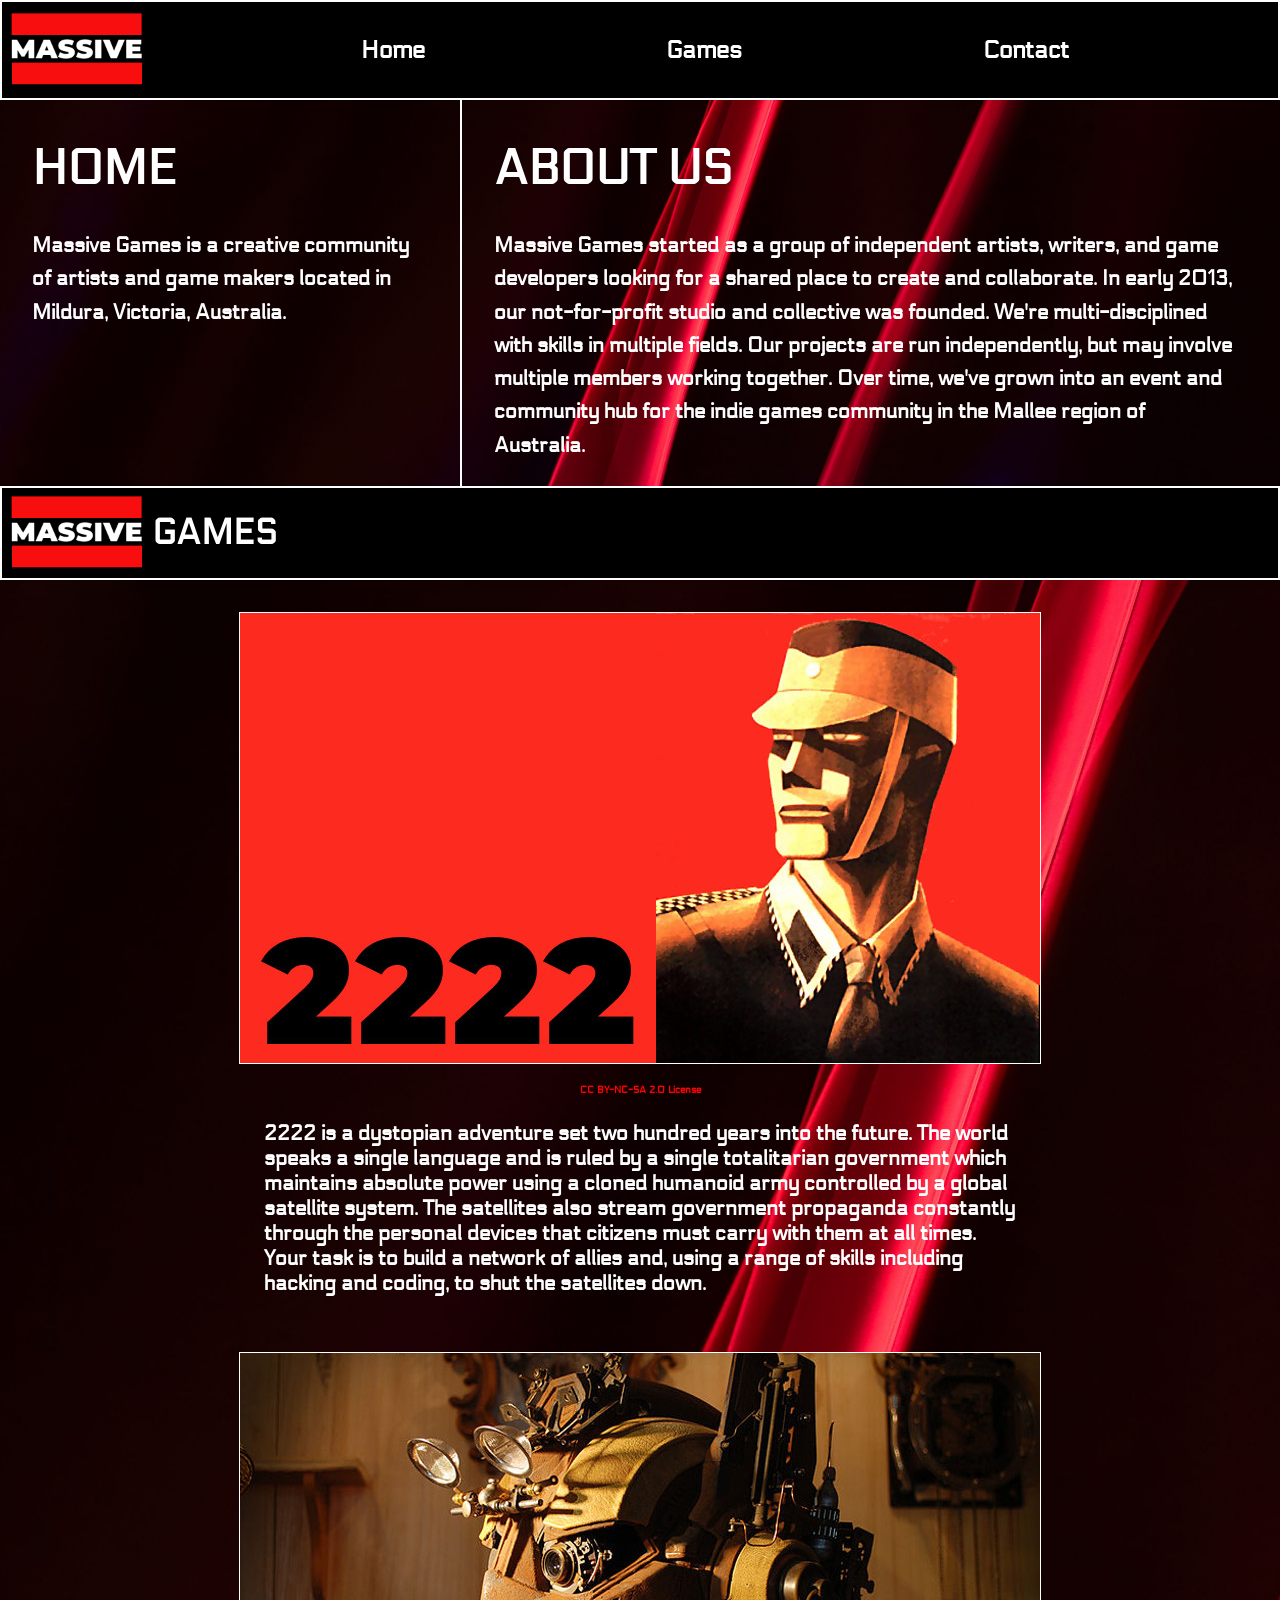
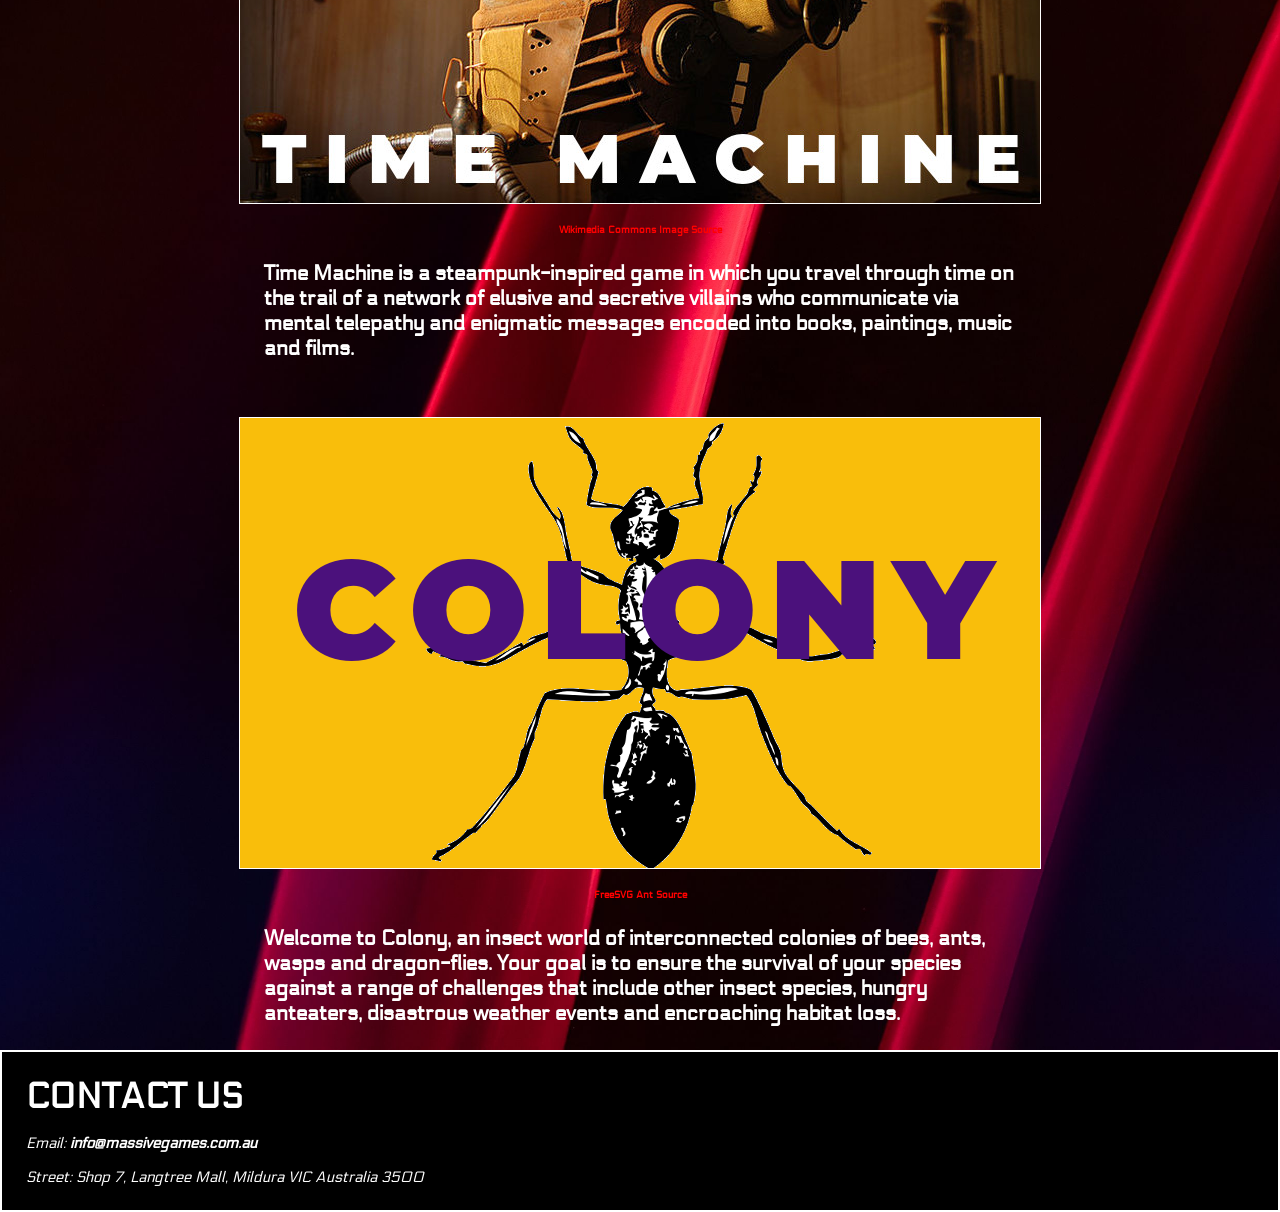
<file: index.html>
<!DOCTYPE html>
<html lang="en">

<head>
    <meta charset="UTF-8">
    <meta name="viewport" content="width=device-width, initial-scale=1.0">
    <title>Massive Games</title>
    <link rel="stylesheet" href="/stylesheet/stylesheet.css">
</head>

<body>

    <header class="main-menu">
        <img src="images/games-logo.png" alt="Games Logo Icon">
        <nav>
            <a class="nav-link" href="#home-heading">Home</a>
            <a class="nav-link" href="#games-heading">Games</a>
            <a class="nav-link" href="#contact-us">Contact</a>
        </nav>
    </header>

    <section class="home-page">
        <div class="home-section">
            <h1 id="home-heading">HOME</h1>
            <p id="home-description">Massive Games is a creative community of artists and game makers located in Mildura, Victoria, Australia.</p>
        </div>
        
        <div class="about-section">
            <h2 id="about-heading">ABOUT US</h2>
            <p id="about-text">Massive Games started as a group of independent artists, writers, and game developers looking for a shared place to create and collaborate. In early 2013, our not-for-profit studio and collective was founded. We're multi-disciplined with skills in multiple fields. Our projects are run independently, but may involve multiple members working together. Over time, we've grown into an event and community hub for the indie games community in the Mallee region of Australia.</p>
        </div>
    </section>

 

    <section class="game-section">

        <div id="games-heading">
            <img src="images/games-logo.png" alt="Games Logo Icon">
            <h3> GAMES</h3>
        </div>
       
        <div id="game1" class="game-card">
            <figure>
                <img src="images/game1.jpg" class="games-img" alt="Screen display from 2222 game">
                <figcaption>
                    <a class="attribution" href="https://creativecommons.org/licenses/by-nc-sa/2.0/" target="_blank" rel="noopener">CC BY-NC-SA 2.0 License</a>
                </figcaption>
            </figure>
            <p class="game-description">2222 is a dystopian adventure set two hundred years into the future. The world speaks a single language and is ruled by a single totalitarian government which maintains absolute power using a cloned humanoid army controlled by a global satellite system. The satellites also stream government propaganda constantly through the personal devices that citizens must carry with them at all times. Your task is to build a network of allies and, using a range of skills including hacking and coding, to shut the satellites down.</p>
        </div>

        <div id="game2" class="game-card">
            <figure>
                <img src="images/game2.jpg" class="games-img" alt="Steampunk helmet illustration from Time Machine">
                <figcaption>
                    <a class="attribution" href="https://commons.wikimedia.org/wiki/File:Steampunk_transformer_helmet.jpg" target="_blank" rel="noopener">Wikimedia Commons Image Source</a>
                </figcaption>
            </figure>
            <p class="game-description">Time Machine is a steampunk-inspired game in which you travel through time on the trail of a network of elusive and secretive villains who communicate via mental telepathy and enigmatic messages encoded into books, paintings, music and films.</p>
        </div>

      
        <div id="game3" class="game-card">
            <figure>
                <img src="images/game3.png" class="games-img" alt="Ant graphic vector art from Colony">
                <figcaption>
                    <a class="attribution" href="https://freesvg.org/johnny-automatic-ant" target="_blank" rel="noopener">FreeSVG Ant Source</a>
                </figcaption>
            </figure>
            <p class="game-description">Welcome to Colony, an insect world of interconnected colonies of bees, ants, wasps and dragon-flies. Your goal is to ensure the survival of your species against a range of challenges that include other insect species, hungry anteaters, disastrous weather events and encroaching habitat loss.</p>
        </div>
    </section>

    <footer id="contact-us" class="contact-us">
        <div id="contact-title">
            <h4>CONTACT US</h4>
        </div>
        <address id="contact-info">
            <p>Email: <a href="mailto:info@massivegames.com.au">info@massivegames.com.au</a></p>
            <p>Street: Shop 7, Langtree Mall, Mildura VIC Australia 3500</p>
        </address>
    </footer>

</body>
</html>
</file>
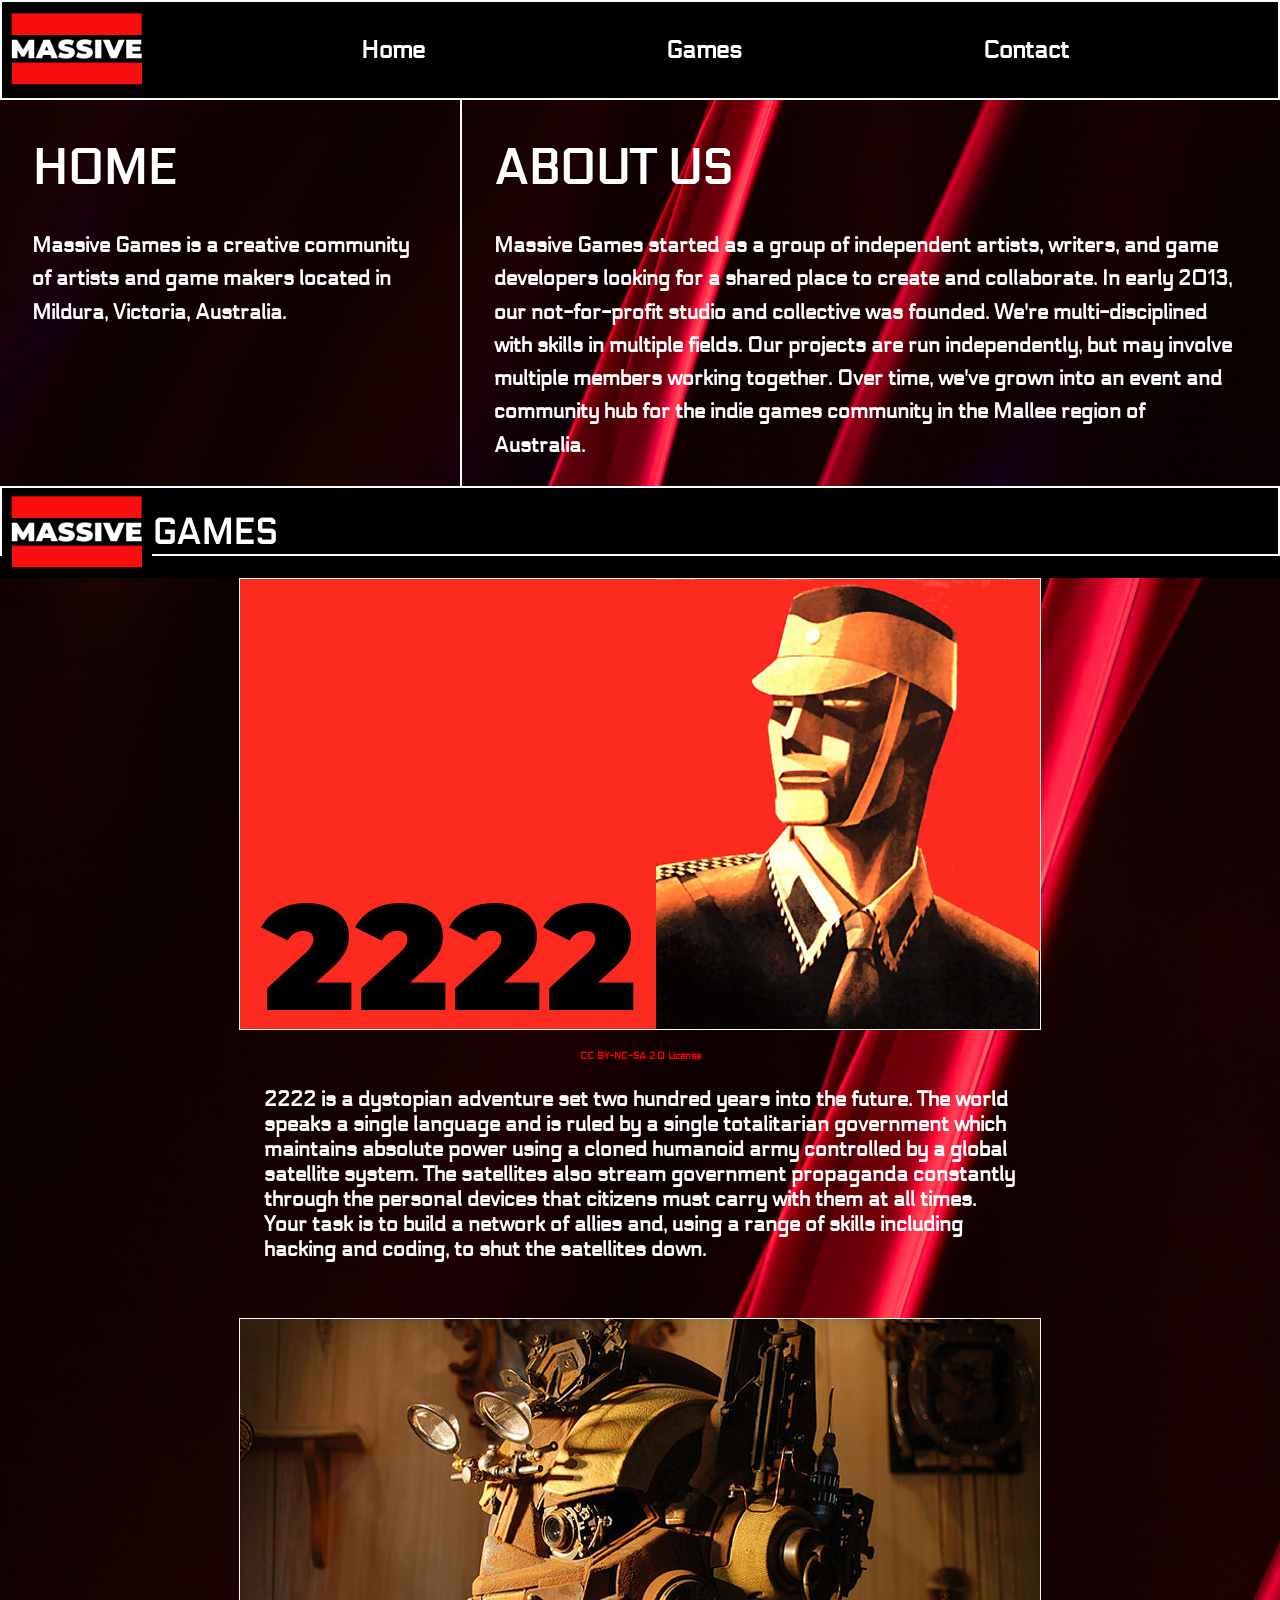
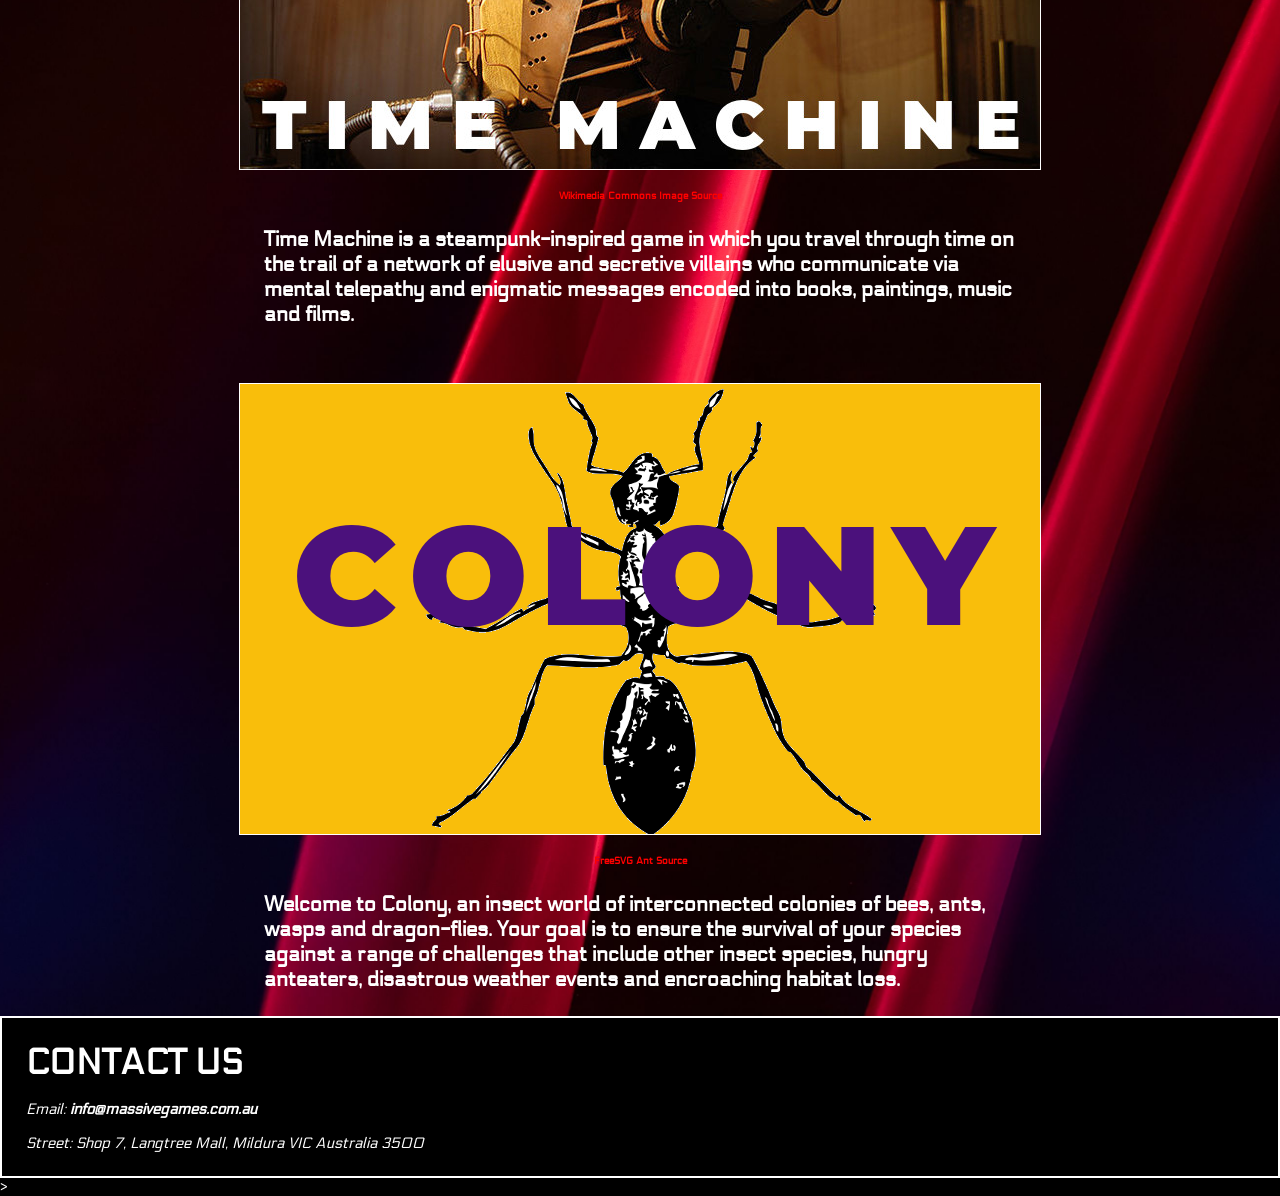
<file: assessment website/index.html>
<!DOCTYPE html>
<html lang="en">

<head>
    <meta charset="UTF-8">
    <meta name="viewport" content="width=device-width, initial-scale=1.0">
    <title>Massive Games</title>
    <link rel="stylesheet" href="/stylesheet/stylesheet.css">
</head>

<body>
    <div id="background">
        <header class="main-menu">
            <img src="images/games-logo.png" alt="Games Logo Icon">
            <nav>
                <a class="nav-link" href="#home-heading">Home</a>
                <a class="nav-link" href="#games-heading">Games</a>
                <a class="nav-link" href="#contact-us">Contact</a>
            </nav>
        </header>
            <section class="home-page">
                <div class="home-section">
                    <h1 id="home-heading">HOME</h1>
                    <p id="home-description">Massive Games is a creative community of artists and game makers located in Mildura, Victoria, Australia.</p>
                </div>
                
                <div class="about-section">
                    <h2 id="about-heading">ABOUT US</h2>
                    <p id="about-text">Massive Games started as a group of independent artists, writers, and game developers looking for a shared place to create and collaborate. In early 2013, our not-for-profit studio and collective was founded. We're multi-disciplined with skills in multiple fields. Our projects are run independently, but may involve multiple members working together. Over time, we've grown into an event and community hub for the indie games community in the Mallee region of Australia.</p>
                </div>
            </section>
    </div> 

    <div id="games-heading">
        <img src="images/games-logo.png" alt="Games Logo Icon">
        <h3>GAMES</h3>
    </div>

    <section class="game-section">
       
        <article id="game1" class="game-card">
            <figure>
                <img src="images/game1.jpg" class="games-img" alt="Screen display from 2222 game">
                <figcaption>
                    <a class="attribution" href="https://creativecommons.org/licenses/by-nc-sa/2.0/" target="_blank" rel="noopener">CC BY-NC-SA 2.0 License</a>
                </figcaption>
            </figure>
            <p class="game-description">2222 is a dystopian adventure set two hundred years into the future. The world speaks a single language and is ruled by a single totalitarian government which maintains absolute power using a cloned humanoid army controlled by a global satellite system. The satellites also stream government propaganda constantly through the personal devices that citizens must carry with them at all times. Your task is to build a network of allies and, using a range of skills including hacking and coding, to shut the satellites down.</p>
        </article>

        <article id="game2" class="game-card">
            <figure>
                <img src="images/game2.jpg" class="games-img" alt="Steampunk helmet illustration from Time Machine">
                <figcaption>
                    <a class="attribution" href="https://commons.wikimedia.org/wiki/File:Steampunk_transformer_helmet.jpg" target="_blank" rel="noopener">Wikimedia Commons Image Source</a>
                </figcaption>
            </figure>
            <p class="game-description">Time Machine is a steampunk-inspired game in which you travel through time on the trail of a network of elusive and secretive villains who communicate via mental telepathy and enigmatic messages encoded into books, paintings, music and films.</p>
        </article>

      
        <article id="game3" class="game-card">
            <figure>
                <img src="images/game3.png" class="games-img" alt="Ant graphic vector art from Colony">
                <figcaption>
                    <a class="attribution" href="https://freesvg.org/johnny-automatic-ant" target="_blank" rel="noopener">FreeSVG Ant Source</a>
                </figcaption>
            </figure>
            <p class="game-description">Welcome to Colony, an insect world of interconnected colonies of bees, ants, wasps and dragon-flies. Your goal is to ensure the survival of your species against a range of challenges that include other insect species, hungry anteaters, disastrous weather events and encroaching habitat loss.</p>
        </article>
    </section>

    <footer id="contact-us" class="contact-us">
        <div id="contact-title">
            <h4>CONTACT US</h4>
        </div>
        <address id="contact-info">
            <p>Email: <a href="mailto:info@massivegames.com.au">info@massivegames.com.au</a></p>
            <p>Street: Shop 7, Langtree Mall, Mildura VIC Australia 3500</p>
        </address>
    </footer>

</body>
</html>
>
</file>
<file: stylesheet/stylesheet.css>
@import url('https://fonts.googleapis.com/css2?family=Anta&family=Electrolize&family=Quantico:ital,wght@0,400;0,700;1,400;1,700&display=swap');

* {
    margin: 0;
    padding: 0;
    box-sizing: border-box;
}

body {
    font-family: "Electrolize", sans-serif;
    font-size: 0.938rem;
    background-color: #000000;
    color: #ffffff;
}

a {
    font-weight: bolder;
    text-decoration: none;
}

#logo {
    max-width: 100%;
    height: auto;
}

header {
    height: 6.25rem;
    display: flex;
    align-items: center;
}

.main-menu {
    background-color: black;
    border: 2px solid #ffffff;
      position: sticky;
    top: 0;
}

.main-menu img {
    height: auto; 
    width: 150px; 
    display: block;  
}

nav {

    width: 100%;
    display: flex;
    justify-content: space-evenly;
    gap: 2rem;
  
}

nav a {
    color: #ffffff; 
    font-size: 1.5rem
}

nav .nav-link:hover {
    color: red;
    opacity: 0.8;
}

.home-page {
    min-height: 21rem;
    width: 100%;
    display: flex;
    gap: 2rem;
     background-image: url('/images/background01.jpg');
    background-size: cover;
    background-position: center; 
    background-repeat: no-repeat;
}

.home-section {
    width: 100%;
    max-width: 26.75rem;
    flex: 1;
    padding-top: 2.5rem;
    padding-left: 2rem;
}

.about-section {
    flex: 1;
    max-width: 122ch;
    padding-top: 2.5rem;
    padding-bottom: 1.5rem;
    padding-left: 2rem;
    padding-right: 1.5rem;
    border-left: 2px solid #ffffff;

}

.home-page h1 {
    font-size: 3rem;
    padding-bottom: 2rem;
    scroll-margin-top: 110px;
}

.home-page h2 {
    font-size: 3rem;
    padding-bottom: 2rem;
    
}

#home-description {
    font-size: 1.3rem;
    line-height: 1.6;
    font-weight: bold;
}

#about-text {
    font-size: 1.3rem;
    line-height: 1.6;
    font-weight: bold;
}

#about-text {
    padding-right: 1.2rem;
}


.game-section {
    width: 100%;
    display: flex;
    flex-direction: column;
    background-image: url('/images/background01.jpg');
    background-size: cover;
    background-position: center; 
    background-repeat: no-repeat;
    gap: 2rem;

}

#games-heading {
    background-color: #000000;
    border: 2px solid #ffffff;
        scroll-margin-top: 110px;
}

#games-heading img {
    width: 150px;
    height: auto;
    float: left;
}

#games-heading h3 {
    font-size: 2.1875rem;
    padding-top: 1.5rem;

}

.game-card {
    flex: 1;
    text-align: center;
}

.games-img {
    border: 1px solid #ffffff;
    max-width: 100%;
    height: auto;
}

.game-description {
    max-width: 50ch;
    color: #ffffff;
    font-size: 1.3rem;
    font-weight: bolder;
    padding: 1.5rem;
    text-align: left;
    margin-inline: auto;
}

.attribution {
    color: #ff0000;
    font-size: 10px;
    display: inline-block;
    padding-top: 15px;
}

.contact-us {
    border: 2px solid #ffffff;
    padding: 1.5rem;
}

#contact-title {
    font-size: 2.1875rem;
    font-weight: bold;
}

#contact-info p {
    padding-top: 1rem;
}

*#contact-info a {
    color: #ffffff;
}


@media screen and (max-width: 1100px) {
    .game-section {
        flex-direction: column;
    }
    
    .game-description {
        padding-bottom: 2rem;
    }
}

@media screen and (max-width: 850px) {
    .home-page {
        flex-direction: column;
        gap: 3rem;
    }
    
    .home-section {
        padding-top: 2rem;
        padding-left: 1rem;
        padding-bottom: 1rem;
    }
    .about-section {
        border-left: none;
        border-top: 2px solid #ffffff;
        padding-top: 2rem;
        padding-left: 1rem;
        padding-bottom: 1rem;
    }
    
    .game-description {
        max-width: 22ch;
    }

    .games-img {
        width: 75%;
    }
}

@media screen and (max-width: 600px) {
    nav {
        gap: 0.5rem;
    }
    
    nav .nav-link {
        font-size: 1.2rem;
        padding: 0.5rem;
    }
}
</file>
